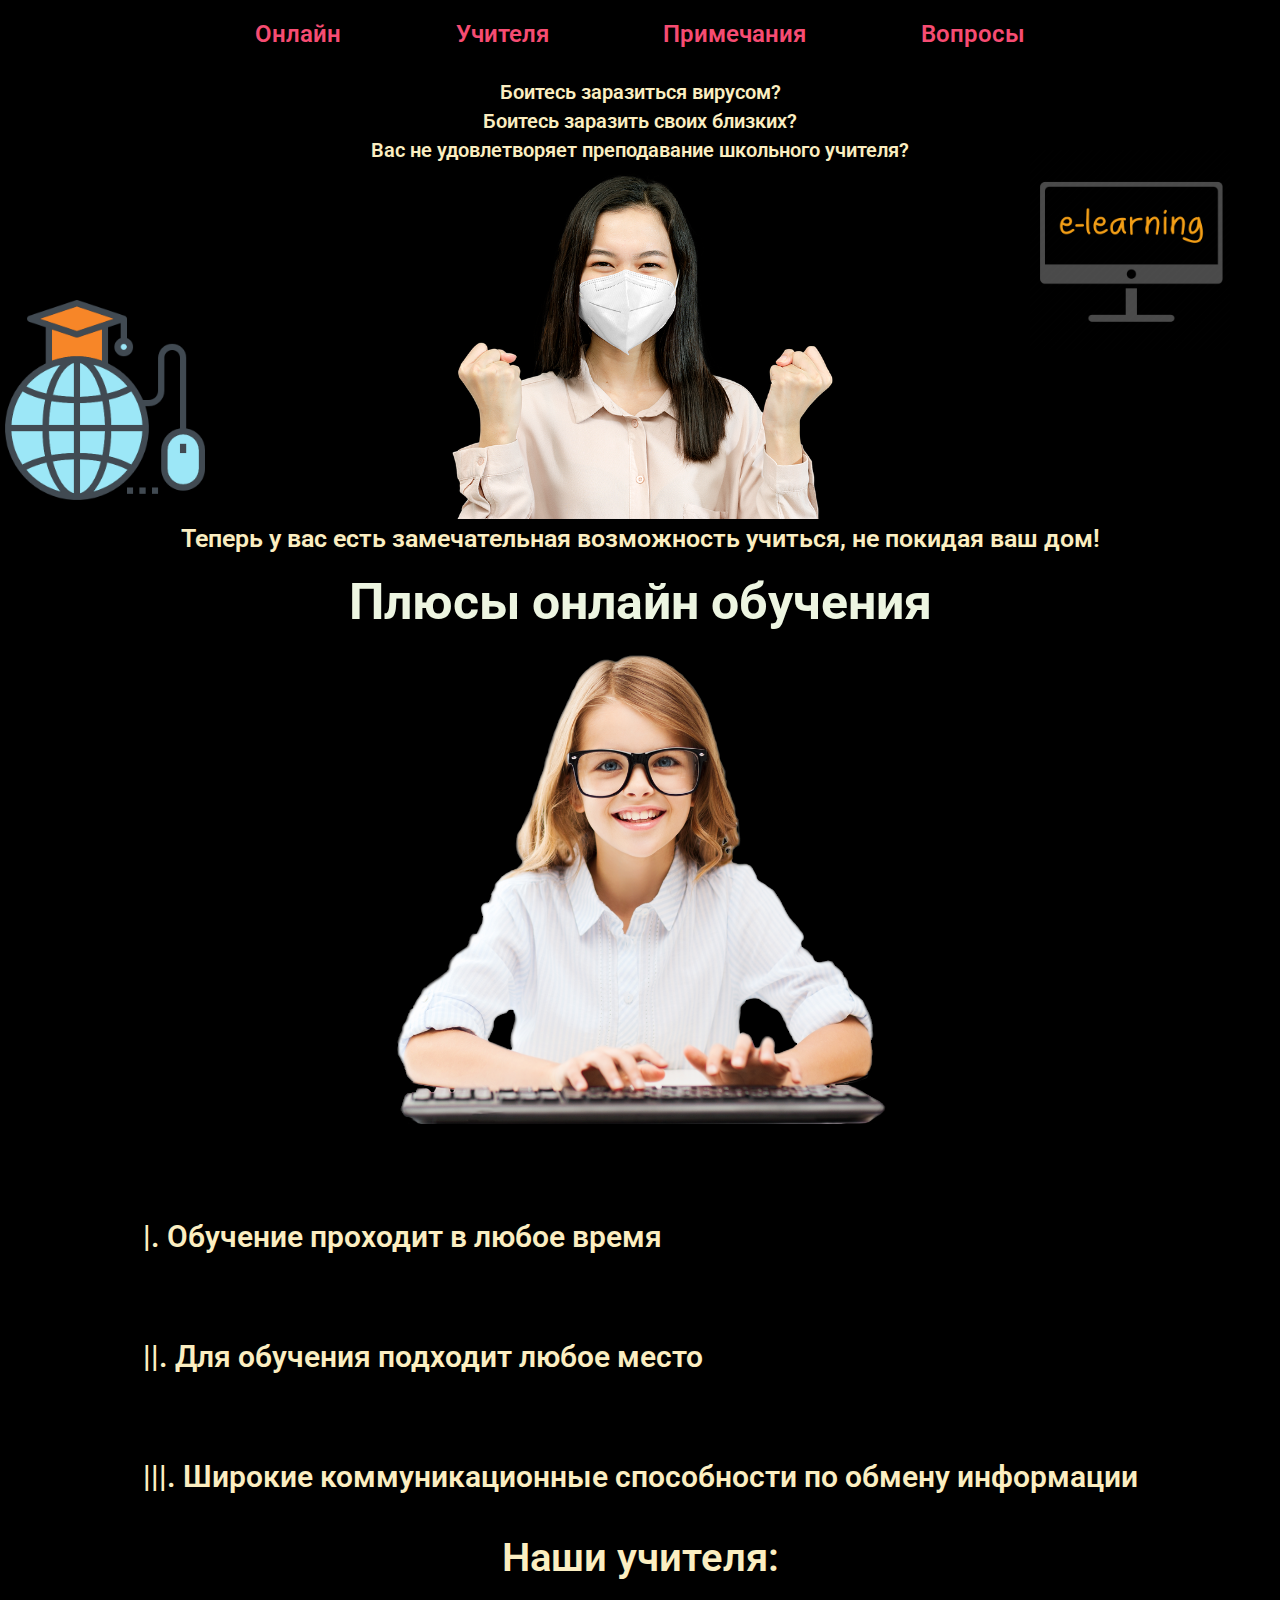
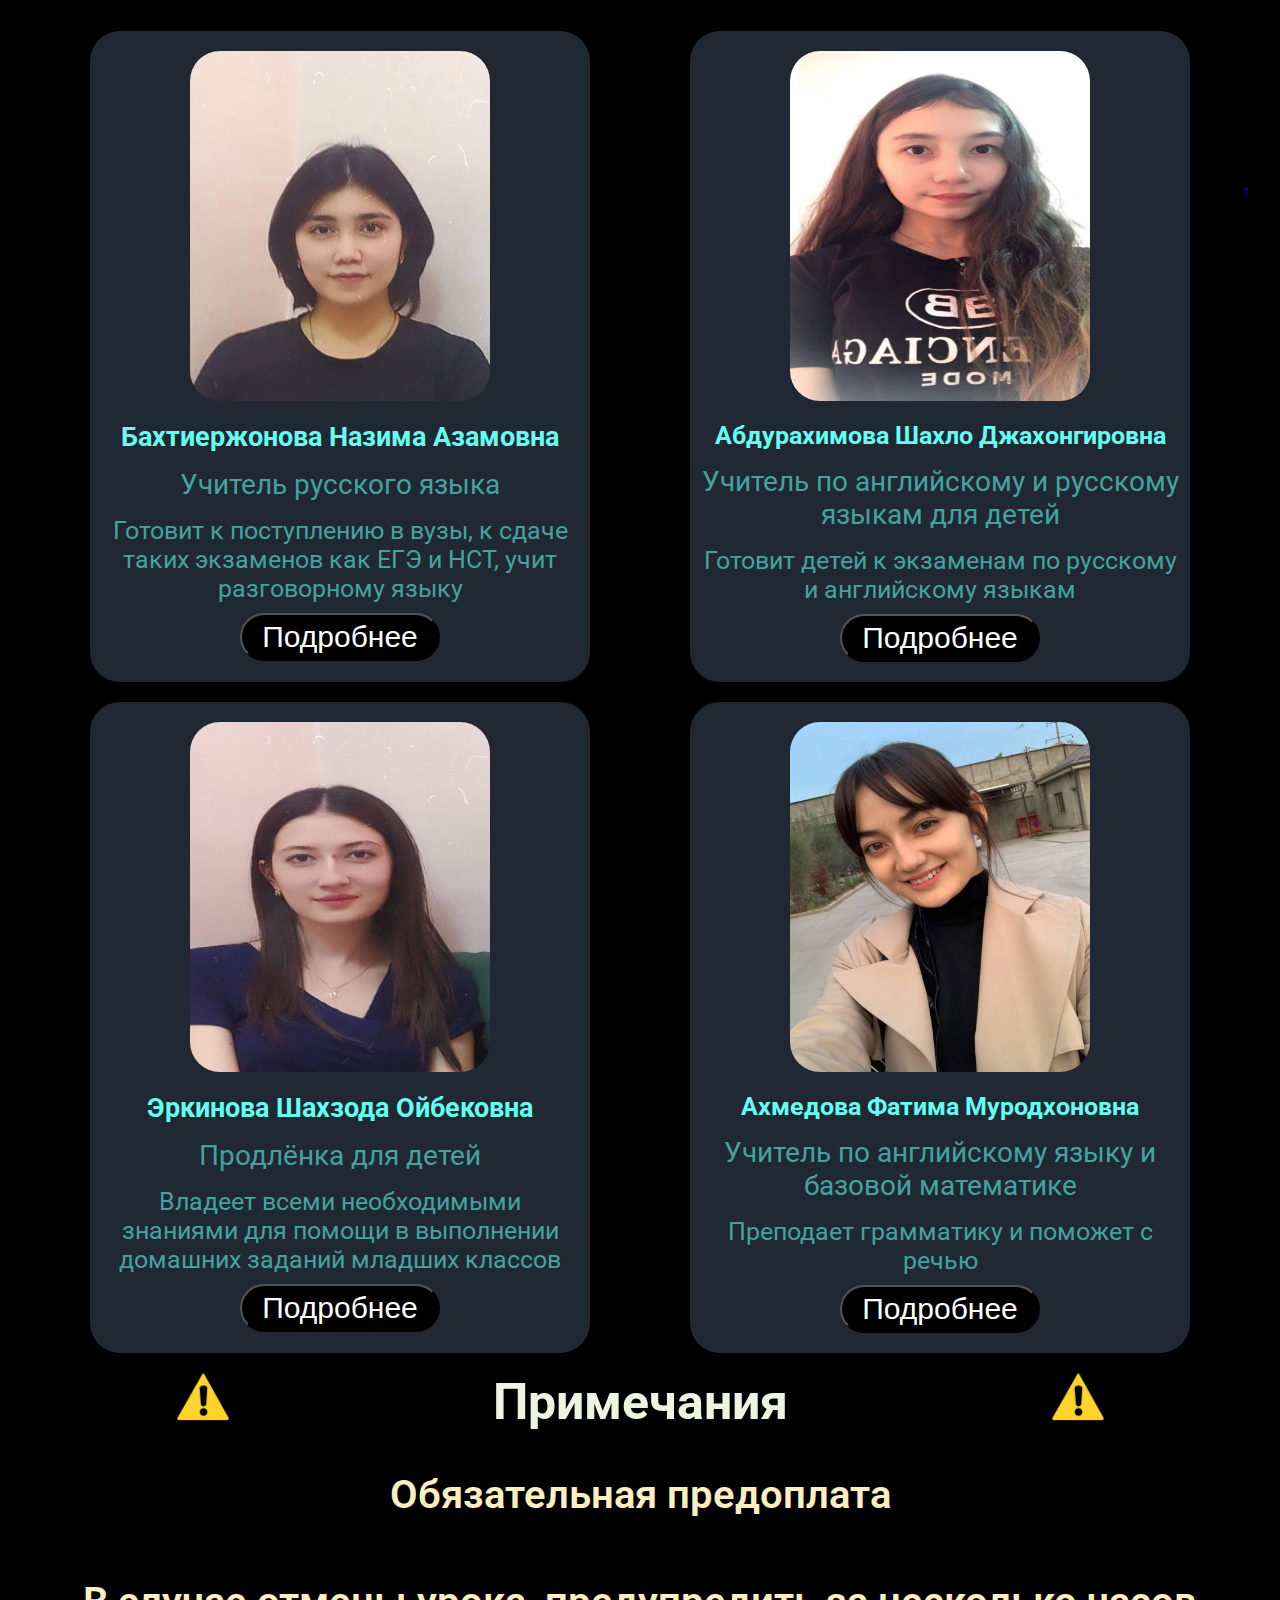
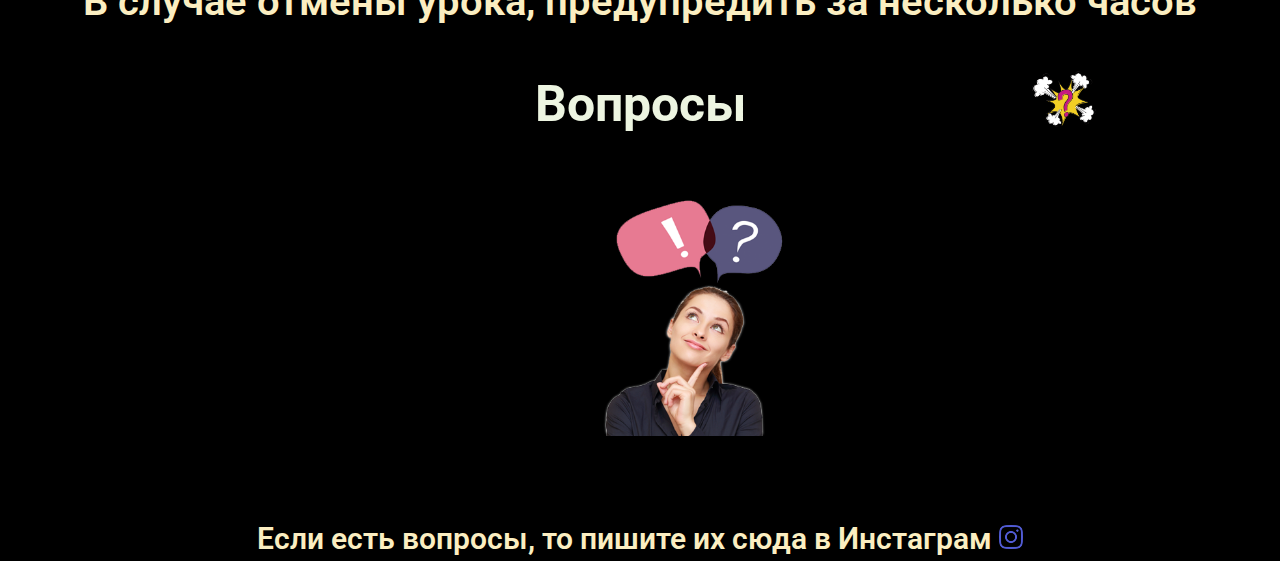
<file: index.html>
<!DOCTYPE html>
<html lang="en">

<head>
    <meta charset="UTF-8">
    <meta http-equiv="X-UA-Compatible" content="IE=edge">
    <meta name="viewport" content="width=device-width, initial-scale=1.0">
    <link href="https://fonts.googleapis.com/css2?family=Roboto:wght@400;700&display=swap" rel="stylesheet">
    <title>School</title>
    <link rel="stylesheet" href="style/style.css">
    <link rel="stylesheet" href="style/media.css">
</head>

<body>

    <img src="img/e.jpg" alt="" class="pc">
    <img src="img/mouse.png" alt="" class="mouse">


    <nav>
        <ul>

            <a href="#online" class="nav__ul-link">Онлайн</a>
            <a href="#teachers" class="nav__ul-link">Учителя</a>
            <a href="#prim" class="nav__ul-link">Примечания</a>
            <a href="#questions" class="nav__ul-link">Вопросы</a>

        </ul>
    </nav>

    <header id="online">
        <div class="header__online">
            <p class="header__online-text">Боитесь заразиться вирусом?</p>
            <p class="header__online-text">Боитесь заразить своих близких?</p>
            <p class="header__online-text">
                Вас не удовлетворяет преподавание школьного учителя?
            </p>
            <img src="img/mask.png" alt="" class="header__online-img">
            <p class="header__online-text1">
                Теперь у вас есть замечательная возможность учиться, не покидая ваш дом!
            </p>
            <h2 class="header__online-adv">
                Плюсы онлайн обучения
            </h2>
        </div>

        <div class="header__online__div1">
            <img src="img/online.png" alt="" class="header__online__div1-img">
            <div class="text">
                <p class="header__online-text11">|. Обучение проходит в любое время</p>
                <p class="header__online-text11">||. Для обучения подходит любое место</p>
                <p class="header__online-text11">
                    |||. Широкие коммуникационные способности по обмену информации
                </p>
            </div>
        </div>

    </header>

    <section>
        <h2 class="section__h2" id="teachers">
            Наши учителя:
        </h2>
        <div class="section__divs">
            <div class="section__divs-1">
                <div class="teacher">
                    <img src="img/nazima.jpg" alt="" class="nazima">
                    <p class="teacher1">
                        Бахтиержонова Назима Азамовна
                    </p>
                    <p class="teacher-text">
                        Учитель русского языка
                    </p>
                    <p class="teacher-about">
                        Готовит к поступлению в вузы, к сдаче таких экзаменов как ЕГЭ и НСТ, учит разговорному языку
                    </p>
                    <a href="nazima.html" class="teacher-link" target="_blank">
                        <button class="teacher-btn">
                            Подробнее
                        </button>
                    </a>
                </div>

                <div class="teacher">
                    <img src="img/shahlo.jpg" alt="" class="shahlo">
                    <p class="teacher10">
                        Абдурахимова Шахло Джахонгировна
                    </p>
                    <p class="teacher-text">
                        Учитель по английскому и русскому языкам для детей
                    </p>
                    <p class="teacher-about">
                        Готовит детей к экзаменам по русскому и английскому языкам
                    </p>
                    <a href="shahlo.html" class="teacher-link" target="_blank">
                        <button class="teacher-btn">
                            Подробнее
                        </button>
                    </a>
                </div>
            </div>
            <div class="section__divs-1">
                <div class="teacher">
                    <img src="img/smn.jpg" alt="" class="nazima">
                    <p class="teacher1">
                        Эркинова Шахзода Ойбековна
                    </p>
                    <p class="teacher-text">
                        Продлёнка для детей
                    </p>
                    <p class="teacher-about">
                        Владеет всеми необходимыми знаниями для помощи в выполнении домашних заданий младших классов
                    </p>
                    <a href="shahzoda.html" class="teacher-link" target="_blank">
                        <button class="teacher-btn">
                            Подробнее
                        </button>
                    </a>
                </div>

                <div class="teacher">
                    <img src="img/any.jpg" alt="" class="shahlo">
                    <p class="teacher10">
                        Ахмедова Фатима Муродхоновна
                    </p>
                    <p class="teacher-text">
                        Учитель по английскому языку и базовой математике
                    </p>
                    <p class="teacher-about">
                        Преподает грамматику и поможет с речью
                    </p>
                    <a href="fatima.html" class="teacher-link" target="_blank">
                        <button class="teacher-btn">
                            Подробнее
                        </button>
                    </a>
                </div>
            </div>
        </div>

        <div class="premier" id="prim">
            <img src="img/prem.png" alt="" class="prem">
            <h2 class="header__online-adv">
                Примечания
            </h2>
            <img src="img/prem.png" alt="" class="prem">
        </div>

        <h2 class="section__h2">
            Обязательная предоплата
        </h2>
        <h2 class="section__h2">
            В случае отмены урока, предупредить за несколько часов
        </h2>

        <div class="premier" id="questions">
            <img src="img/question.png" alt="" class="prem">
            <h2 class="header__online-adv">
                Вопросы
            </h2>
            <img src="img/question0.png" alt="" class="prem">
        </div>

        <div class="askQuestions">
            <img src="img/question1.png" class="woman" alt="">
            <p class="header__online-text11">
                Если есть вопросы, то пишите их сюда в Инстаграм
                <a href="https://instagram.com/on_prep_school?utm_medium=copy_link" class="insta">
                    <img src="img/instagram.png" class="instagram" alt="">
                    
                </a>
            </p>
            
        </div>
        
        <a href="#!" class="js-btn">
            &uarr;
        </a>

    </section>




    <script src="script.js"></script>
</body>

</html>
</file>
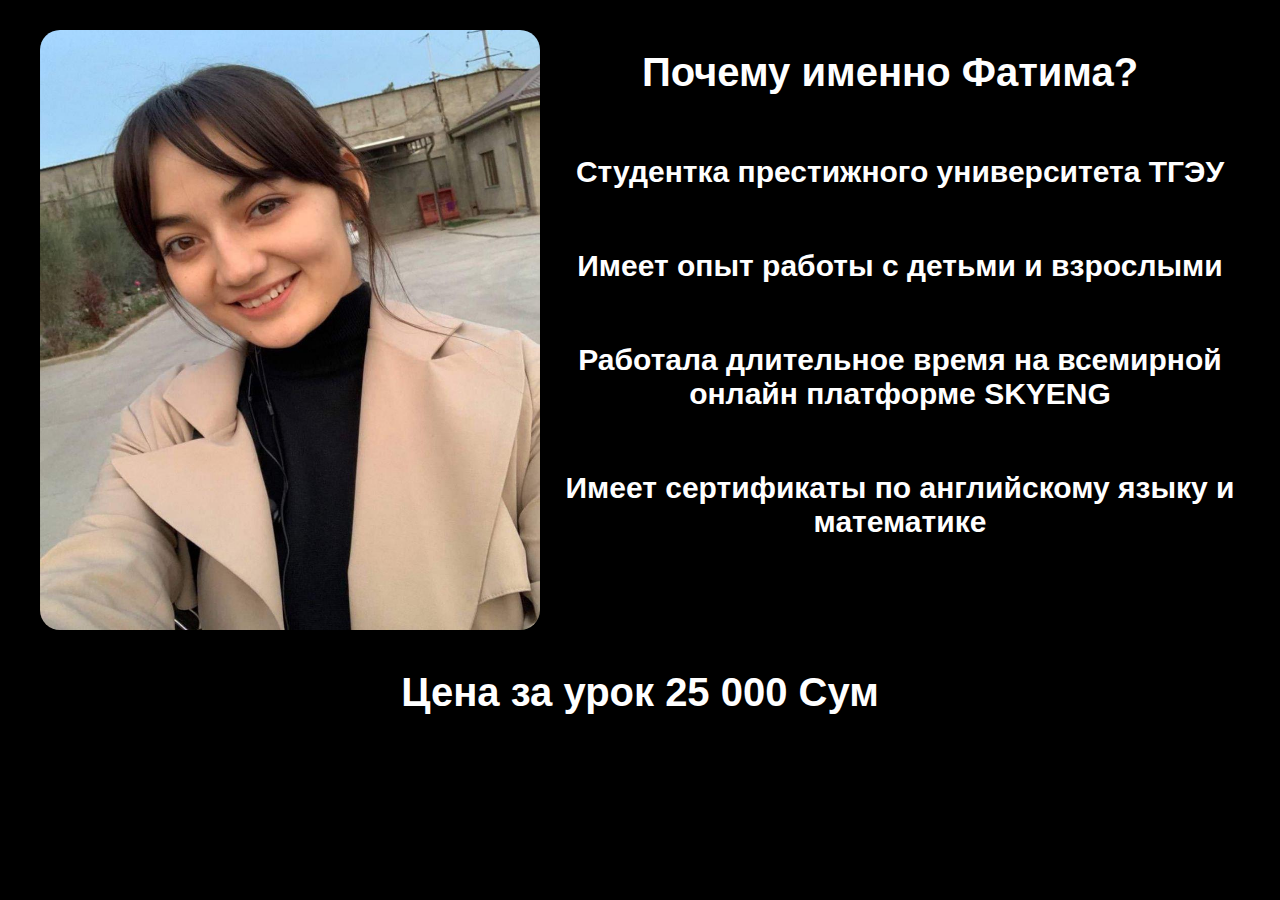
<file: fatima.html>
<!DOCTYPE html>
<html lang="en">

<head>
    <meta charset="UTF-8">
    <meta http-equiv="X-UA-Compatible" content="IE=edge">
    <meta name="viewport" content="width=device-width, initial-scale=1.0">
    <link rel="stylesheet" href="style/style.css">
    <link rel="stylesheet" href="style/media.css">
    <title>;)</title>
</head>

<body class="body-nazima">
    <div class="nozma-text">
        <img src="img/any.jpg" class="nozma" alt="">
        <div class="why-nazima">
            <p class="div-nozma">
                Почему именно Фатима?
            </p>
            <p class="nazima-text">
                Студентка престижного университета ТГЭУ
            </p>
            <p class="nazima-text">
                Имеет опыт работы с детьми и взрослыми
            </p>
            <p class="nazima-text">
                Работала длительное время на всемирной онлайн платформе SKYENG
            </p>
            <p class="nazima-text">
                Имеет сертификаты по английскому языку и математике
            </p>
        </div>

    </div>

    <p class="div-nozma">
        Цена за урок 25 000 Сум
    </p>

</body>

</html>
</file>
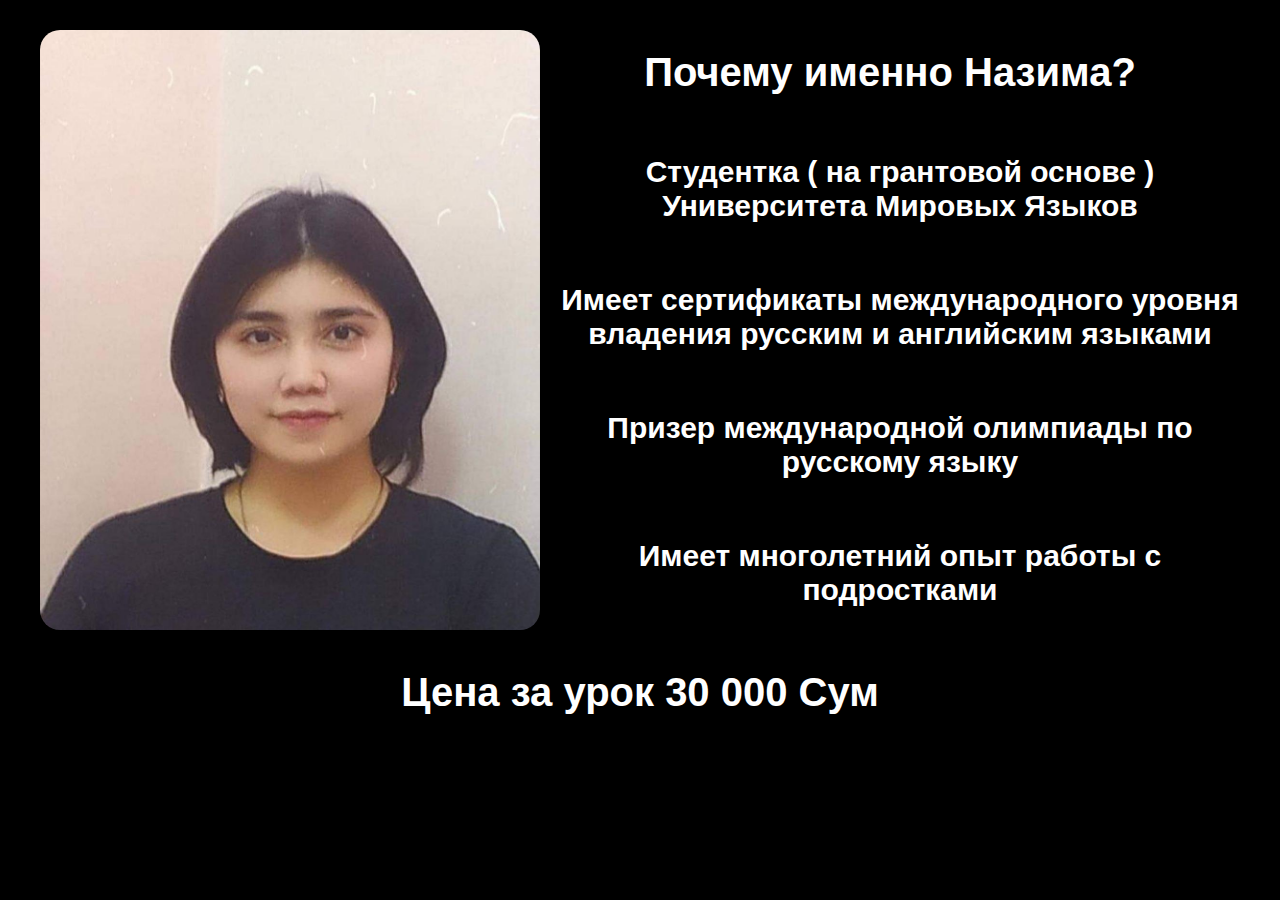
<file: nazima.html>
<!DOCTYPE html>
<html lang="en">

<head>
    <meta charset="UTF-8">
    <meta http-equiv="X-UA-Compatible" content="IE=edge">
    <meta name="viewport" content="width=device-width, initial-scale=1.0">
    <link rel="stylesheet" href="style/style.css">
    <link rel="stylesheet" href="style/media.css">
    <title>;)</title>
</head>

<body class="body-nazima">
    <div class="nozma-text">
        <img src="img/nazima.jpg" class="nozma" alt="">
        <div class="why-nazima">
            <p class="div-nozma">
                Почему именно Назима?
            </p>
            <p class="nazima-text">
                Студентка ( на грантовой основе ) Университета Мировых Языков
            </p>
            <p class="nazima-text">
                Имеет сертификаты международного уровня владения русским и английским языками
            </p>
            <p class="nazima-text">
                Призер международной олимпиады по русскому языку
            </p>
            <p class="nazima-text">
                Имеет многолетний опыт работы с подростками
            </p>
        </div>
        
    </div>
    
    <p class="div-nozma">
        Цена за урок 30 000 Сум
    </p>

</body>

</html>
</file>
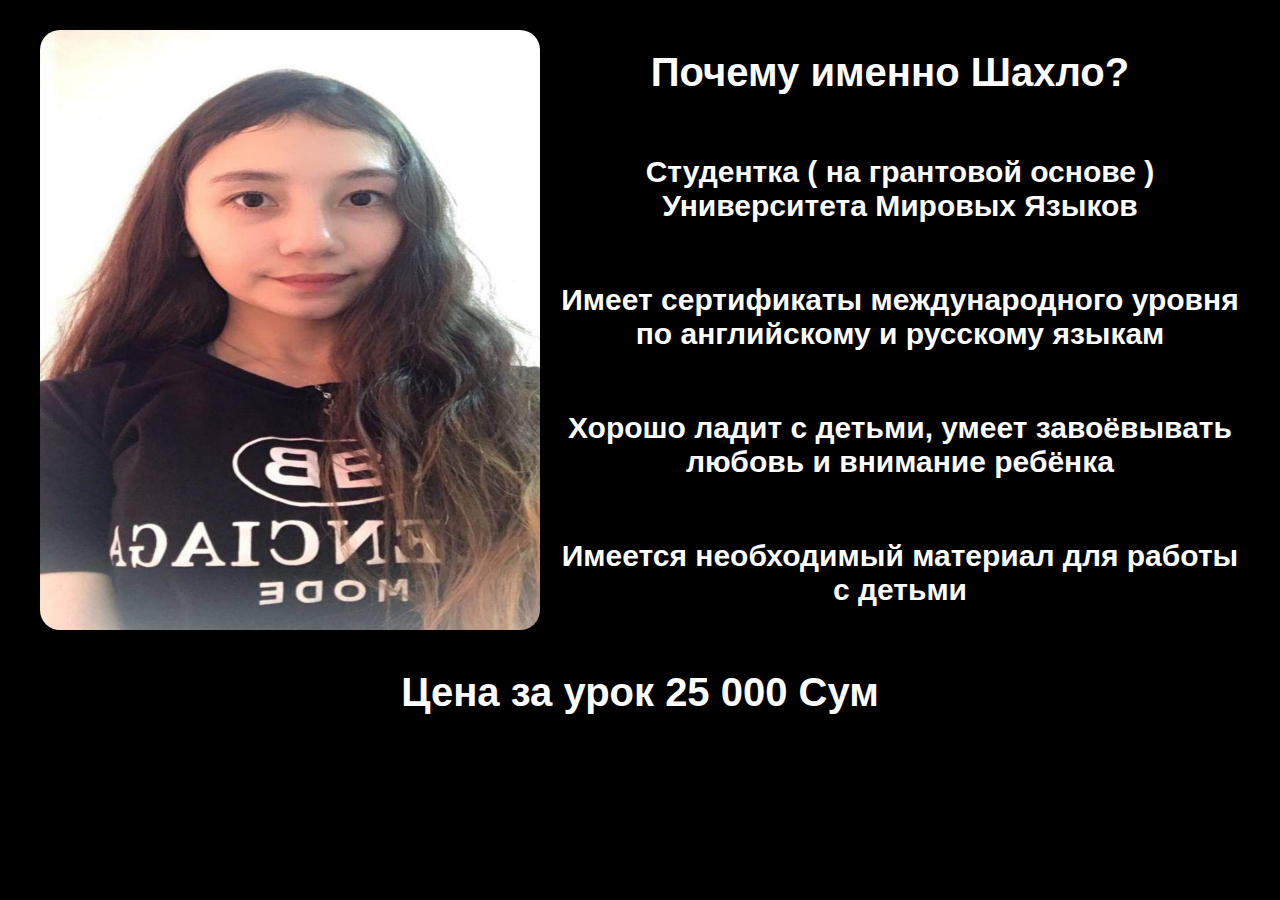
<file: shahlo.html>
<!DOCTYPE html>
<html lang="en">

<head>
    <meta charset="UTF-8">
    <meta http-equiv="X-UA-Compatible" content="IE=edge">
    <meta name="viewport" content="width=device-width, initial-scale=1.0">
    <link rel="stylesheet" href="style/style.css">
    <link rel="stylesheet" href="style/media.css">
    <title>;)</title>
</head>

<body class="body-nazima">
    <div class="nozma-text">
        <img src="img/shahlo.jpg" class="nozma" alt="">
        <div class="why-nazima">
            <p class="div-nozma">
                Почему именно Шахло?
            </p>
            <p class="nazima-text">
                Студентка ( на грантовой основе ) Университета Мировых Языков
            </p>
            <p class="nazima-text">
                Имеет сертификаты международного уровня по английскому и русскому языкам
            </p>
            <p class="nazima-text">
                Хорошо ладит с детьми, умеет завоёвывать любовь и внимание ребёнка
            </p>
            <p class="nazima-text">
                Имеется необходимый материал для работы с детьми
            </p>
        </div>
        
    </div>
    
    <p class="div-nozma">
        Цена за урок 25 000 Сум
    </p>

</body>

</html>
</file>
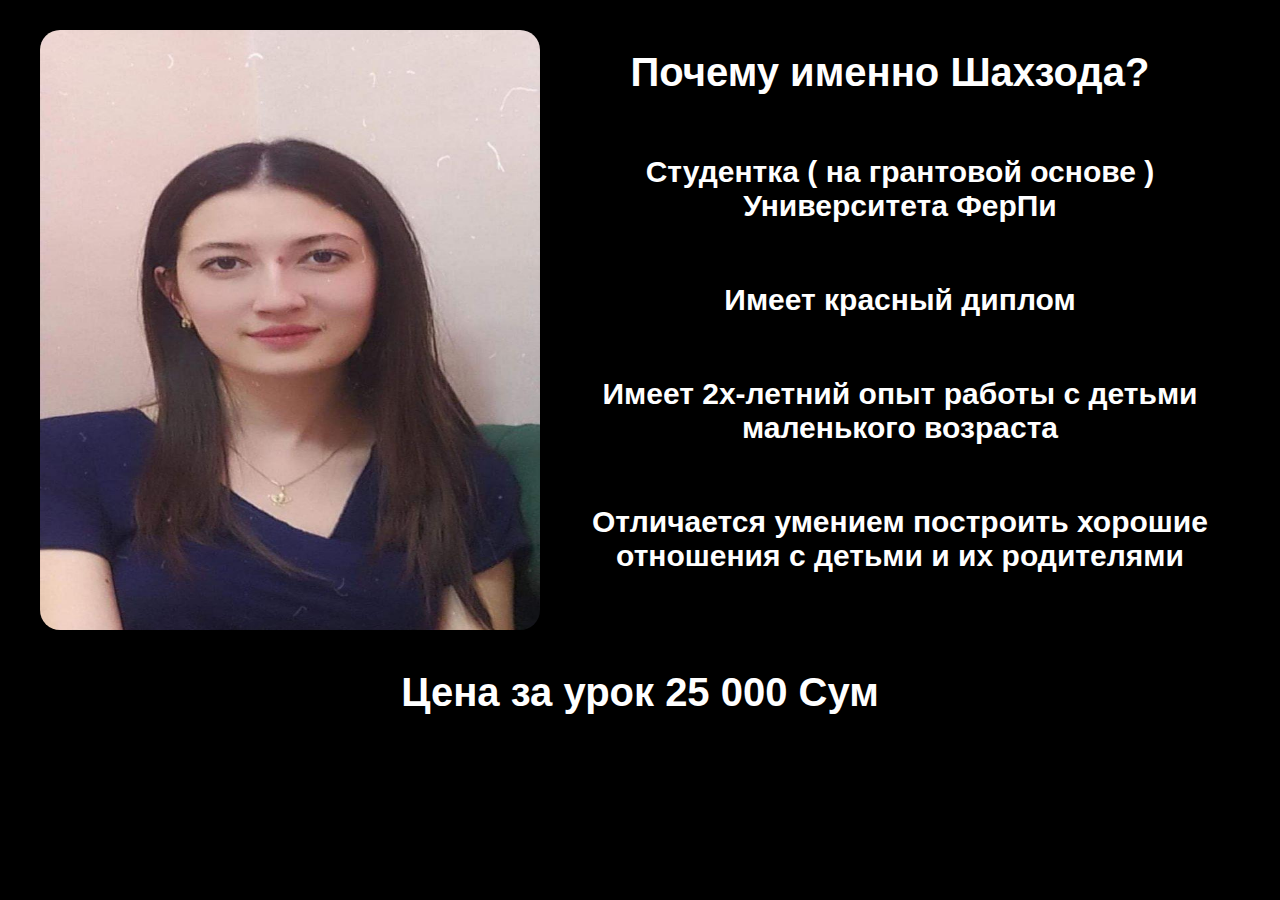
<file: shahzoda.html>
<!DOCTYPE html>
<html lang="en">

<head>
    <meta charset="UTF-8">
    <meta http-equiv="X-UA-Compatible" content="IE=edge">
    <meta name="viewport" content="width=device-width, initial-scale=1.0">
    <link rel="stylesheet" href="style/style.css">
    <link rel="stylesheet" href="style/media.css">
    <title>;)</title>
</head>

<body class="body-nazima">
    <div class="nozma-text">
        <img src="img/smn.jpg" class="nozma" alt="">
        <div class="why-nazima">
            <p class="div-nozma">
                Почему именно Шахзода?
            </p>
            <p class="nazima-text">
                Студентка ( на грантовой основе ) Университета ФерПи
            </p>
            <p class="nazima-text">
                Имеет красный диплом
            </p>
            <p class="nazima-text">
                Имеет 2х-летний опыт работы с детьми маленького возраста
            </p>
            <p class="nazima-text">
                Отличается умением построить хорошие отношения с детьми и их родителями
            </p>
        </div>
        
    </div>
    
    <p class="div-nozma">
        Цена за урок 25 000 Сум
    </p>

</body>

</html>
</file>
<file: style/style.css>
*{
    margin: 0;
    padding: 0;
    box-sizing: border-box;
}

html{
    scroll-behavior: smooth;
}

a{
    text-decoration: none;
}

ul{
    list-style: none;
    max-width: 1000px;
    padding-top: 20px;
    padding-bottom: 20px;
    margin: auto;
    display: flex;
    flex-wrap: wrap;
    justify-content: space-evenly;
}

body{
    font-family: 'Roboto', sans-serif;
    
}

nav{
    width: 100%;
    text-align: center;
    align-items: center;
    background-color: black;
    position: fixed;
    z-index: 3;
}

.nav__ul-link{
    color: #f64c72;
    font-size: 24px;
    font-weight: 600;
    transition: 0.3s;
}

header,
section,
footer{
    width: 100%;
}

.header__online{
    background-color: black;
    display: flex;
    flex-direction: column;
    margin: auto;
    padding-top: 80px;
    text-align: center;
    z-index: 1;
    flex-wrap: wrap;
}
.header__online-text{
    font-size: 20px;
    margin-top: 5px;
    font-weight: 600;
    color: #fbeec1;
    z-index: 1;
}

.header__online-text:first-child{
    margin-top: 0px;
}

.header__online-text1,
.header__online-text11{
    margin-top: 5px;
    font-size: 25px;
    font-weight: 600;
    color: #fbeec1;
    z-index: 2;
}

.header__online-img{
    max-width: 500px;
    width: 100%;
    margin: auto;
    z-index: 2;
}

.header__online-adv{
    color: #edf5e1;
    font-size: 50px;
    padding-top: 20px;
    padding-bottom: 10px;
    text-align: center;
}

.header__online__div1{
    flex-wrap: wrap;
    display: flex;
    justify-content: space-around;
    width: 100%;
    flex-direction: row;
    background-color: black;
    padding: 5px;
}

.header__online-text11:first-child{
    padding-top: 80px;
}

.header__online-text11{
    padding-top: 80px;
    font-size: 30px;
}

.header__online__div1-img{
    max-width: 500px;
    width: 100%;
}

.pc,
.mouse{
    position: absolute;
    right: 50px;
    top: 150px;
    max-width: 200px;
    width: 100%;
}

.mouse{
    left: 5px;
    top: 300px;
}

section{
    background-color: black;
    padding: 5px;
}

.section__h2{
    color: #fbeec1;
    text-align: center;
    padding-top: 30px;
    padding-bottom: 30px;
    font-size: 40px;
    font-weight: 600;
}

.section__divs{
    max-width: 1200px;
    width: 100%;
    display: flex;
    flex-wrap: wrap;
    flex-direction: column;
    margin: auto;
}

.section__divs-1{
    max-width: 1200px;
    width: 100%;
    display: flex;
    flex-direction: row;
    flex-wrap: wrap;
    justify-content: space-around;
}

.teacher{
    max-width: 500px;
    width: 100%;
    background-color: #1f2833;
    padding-top: 20px;
    padding-bottom: 20px;
    text-align: center;
    align-items: center;
    display: flex;
    flex-direction: column;
    border-radius: 30px;
    padding-left: 10px;
    padding-right: 10px;
    margin-top: 20px;
    flex-wrap: wrap;
}

.nazima{
    max-width: 300px;
    width: 100%;
    border-radius: 30px;
    height: 350px;
}

.teacher1{
    color: #66fcf1;
    padding-top: 20px;
    font-size: 27px;
    font-weight: bold;
}

.teacher-text{
    color: #45a29e;
    font-size: 28px;
    padding-top: 15px;
}

.teacher-about{
    color: #45a29e;
    font-size: 25px;
    padding-top: 15px;
}

.teacher-btn{
    max-width: 200px;
    width: 100%;
    margin-top: 10px;
    padding-top: 5px;
    padding-bottom: 5px;
    background-color:black ;
    border-radius: 30px;
    color: white;
    font-size: 30px;
    padding-left: 20px;
    padding-right: 20px;
}

.body-nazima{
    
    text-align: center;
    background-color: black;
    padding: 10px;
    
}

.nozma{
   max-width: 500px;
   width: 100%; 
   align-items: center;
   height: 600px;
   margin-top: 20px;
   border-radius: 20px;
}

.nozma-text{
    max-width: 1200px;
    width: 100%;
    display: flex;
    flex-direction: row;
    justify-content: space-around;
    margin: auto;
    
}

.div-nozma{
    padding-top: 40px;
    font-size: 40px;
    font-weight: bold;
    color: white;
}

.nazima-text{
    padding-top: 60px;
    font-size: 30px;
    color: white;
    font-weight: bold;
    padding-left: 20px;
}

.why-nazima{
    display: flex;
    flex-direction: column;
    flex-wrap: wrap;
}

.shahlo{
    max-width: 300px;
    width: 100%;
    border-radius: 30px;
    height: 350px;
}

.teacher10{
    color: #66fcf1;
    padding-top: 20px;
    font-size: 25px;
    font-weight: bold;
}

.premier{
    max-width: 1200px;
    width: 100%;
    display: flex;
    flex-direction: row;
    align-items: center;
    justify-content: space-around;
    margin: auto;
    flex-wrap: wrap;
}

.prem{
    max-width: 70px;
    width: 100%;
}

.askQuestions{
    max-width: 1200px;
    width: 100%;
    display: flex;
    flex-direction: row;
    align-items: center;
    justify-content: space-around;
    margin: auto;
    flex-wrap: wrap;
}

.woman{
    max-width: 500px;
    width: 100%;
}

.js-btn{
    position: fixed;
    bottom: -100%;
    right: 30px;
    transition: 0.3s;
}

.js-btn.show{
    bottom: 30px;
    font-size: 30px;
    background-color: white;
    padding-left: 10px;
    padding-right: 10px;
    padding-bottom: 10px;
    border-radius: 50%;
}
</file>
<file: style/media.css>
@media(max-width:1000px){
    .nozma-text{
        flex-wrap: wrap;
    }
}

@media(max-width:500px){
    .pc{
        max-width: 70px;
        top: 300px;
        right: 15px;
    }
    
    .mouse{
        max-width: 70px;
        top: 270px;
        
    }
    
    .nav__ul-link{
        font-size: 20px;
    }
    
    ul{
        flex-direction: column;
        padding-top: 10px;
        padding-bottom: 10px;
        
    }
    
    .header__online{
        padding-top: 140px;
    }
    
    .header__online-text,
    .header__online-text1{
        font-size: 20px;
    }
    
    .header__online-adv{
        font-size: 35px;
        padding-top: 10px;
        padding-bottom: 0px;
    }
    
    .header__online-text11{
        font-size: 20px;
        padding-top: 10px;
        text-align: center;
    }
    .header__online-text11:first-child{
        font-size: 20px;
        padding-top: 10px;
    }
    
    .section__h2{
        padding-top: 10px;
        padding-bottom: 10px;
        font-size: 25px;
    }
    
    .teacher{
        margin-top: 10px;
    }
    
    .teacher-text{
        font-size: 23px;
        padding-top: 10px;
    }
    
    .teacher1,
    .div-nozma{
        font-size: 25px;
        padding-top: 10px;
    }
    
    .teacher-about,
    .nazima-text{
        font-size: 20px;
        padding-top: 10px;
    }
    
    .nazima,
    .shahlo{
        height: 270px;
    }
    
    .teacher10{
        font-size: 25px;
        padding-top: 10px;
    }
    
    .prem{
        width: 35px;
    }
    
    .woman{
        max-width: 350px;
        width: 100%;
    }
    
    .nozma{
        max-width: 300px;
        width: 100%;
        height: 300px;
    }
    
    .nazima-text{
        font-size: 20px;
        padding-left: 0;
    }
}

@media(max-width:300px){
    .pc{
        max-width: 70px;
        top: 300px;
        right: 15px;
    }
    
    .mouse{
        max-width: 70px;
        top: 270px;
        
    }
    
    .nav__ul-link{
        font-size: 20px;
    }
    
    ul{
        flex-direction: column;
        padding-top: 10px;
        padding-bottom: 10px;
        
    }
    
    .header__online{
        padding-top: 140px;
    }
    
    .header__online-text,
    .header__online-text1{
        font-size: 20px;
    }
    
    .header__online-adv{
        font-size: 35px;
        padding-top: 10px;
        padding-bottom: 0px;
    }
    
    .header__online-text11{
        font-size: 20px;
        padding-top: 10px;
        text-align: center;
    }
    .header__online-text11:first-child{
        font-size: 20px;
        padding-top: 10px;
    }
    
    .section__h2{
        padding-top: 10px;
        padding-bottom: 10px;
        font-size: 25px;
    }
    
    .teacher{
        margin-top: 10px;
    }
    
    .teacher-text{
        font-size: 23px;
        padding-top: 10px;
    }
    
    .teacher1,
    .div-nozma{
        font-size: 25px;
        padding-top: 10px;
    }
    
    .teacher-about,
    .nazima-text{
        font-size: 20px;
        padding-top: 10px;
    }
    
    .nazima,
    .shahlo{
        height: 270px;
    }
    
    .teacher10{
        font-size: 25px;
        padding-top: 10px;
    }
    
    .prem{
        width: 35px;
    }
    
    .woman{
        max-width: 350px;
        width: 100%;
    }
    
    .nozma{
        max-width: 300px;
        width: 100%;
        height: 300px;
    }
    
    .nazima-text{
        font-size: 20px;
        padding-left: 0;
    }
}
</file>
